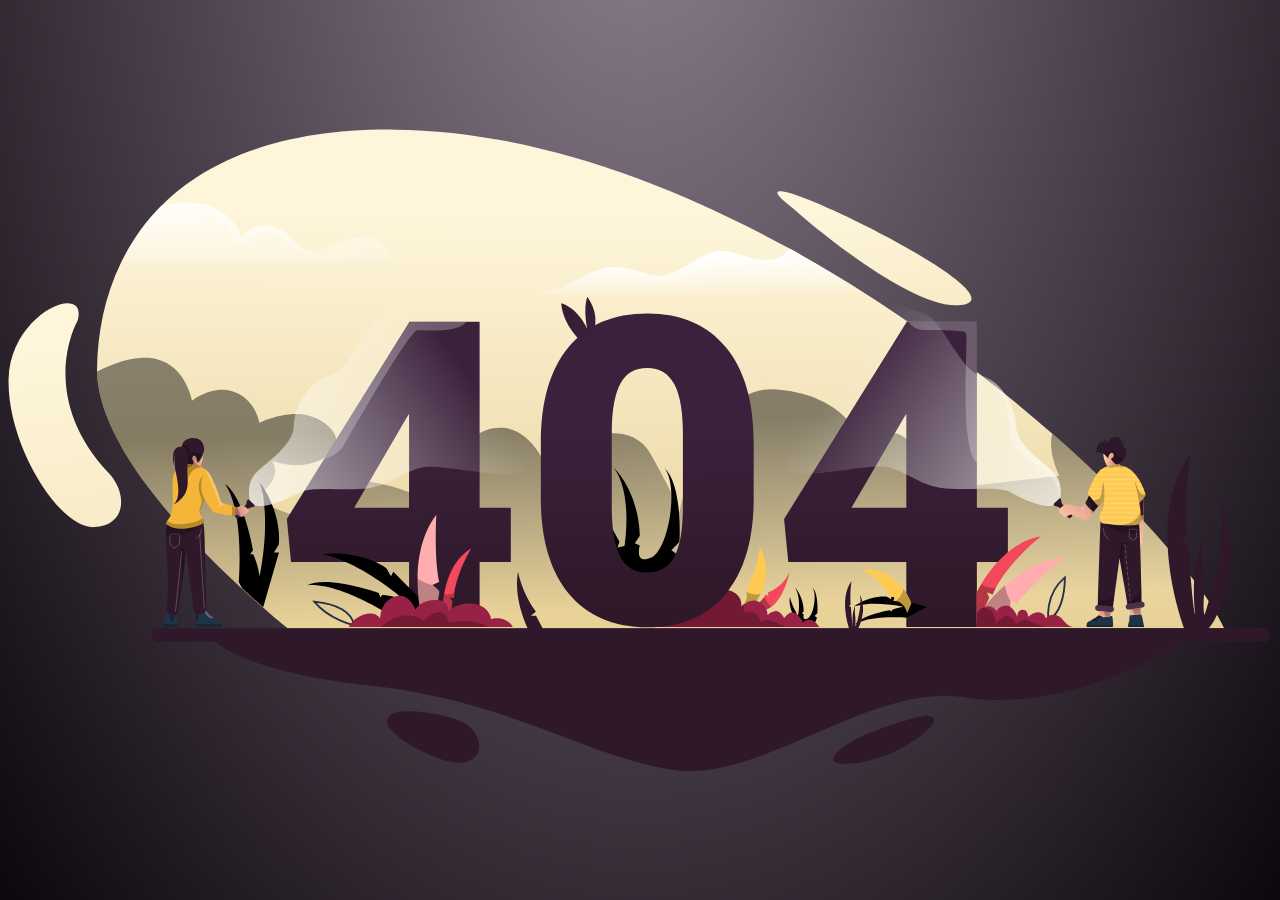
<file: images/index.html>
<html>
<head>
  <meta charset="utf-8">
  <meta http-equiv="X-UA-Compatible" content="IE=edge,chrome=1">
	<title>404 Page no found</title>
	<meta name="viewport" content="width=device-width">
  <!--[if gte IE 9]>
	<style type="text/css">
		.gradient {
		   filter: none;
		}
	</style>
	<![endif]-->
 <style type="text/css">

body
{
  background-color:#141019;
  background: radial-gradient(at 50% -20%, #908392, #0d060e) fixed;
}


#handboy
{
   animation: swing ease-in-out 1.3s infinite alternate;
    transform-origin: 98% 98%;
    transform-box: fill-box;

}


#girllight
{
   animation: swing ease-in-out 1.3s infinite alternate;
    transform-origin: 0% 97%;
    transform-box: fill-box;
}

#hairgirl
{
    animation: swinghair ease-in-out 1.3s infinite alternate;
   transform-origin: 60% 0%;
    transform-box: fill-box;

}

#zero
{
  transform-origin:bottom;
  transform-box:fill-box;

}

/*************swing************/
@keyframes swing {
    0% { transform: rotate(10deg); }
    100% { transform: rotate(-10deg); }
}


/*************swing hair************/
@keyframes swinghair {
    0% { transform: rotate(6deg); }
    100% { transform: rotate(-6deg); }
}
 </style>

</head>
<body>

  <div class="container">
  <div class="row">
    <div class="col-sm-12 col-md-12 mt-5 mb-5">
      <svg width="100%" height="auto" viewBox="0 0 636 324" fill="none" xmlns="http://www.w3.org/2000/svg">
<g id="OBJECTS">
<g id="Group">
<path id="Vector" d="M101.3 255.2C101.3 255.2 111.1 272.6 181.8 280.5C252.5 288.4 288.2 314.9 333.1 322.8C378 330.7 433.6 278.5 481.8 286.5C530 294.4 588.2 264.2 592.8 255.2H101.3Z" fill="#2F1829"/>
<path id="Vector_2" d="M611.9 251.7H601.4L140.8 251.8C140.8 251.8 136.1 248.1 128.9 241.8C125.8 239.1 122.2 235.9 118.3 232.3C116.9 231 115.4 229.6 113.9 228.2C100.2 215.3 83.6 198.2 70.1 180.1C55.9 161 45.1 140.6 44.8 122.6C44.8 122.2 44.8 121.8 44.8 121.4C45 104 48.4 85.1 56.9 67.7C61.9 57.5 68.5 47.8 77.3 39C100.1 16.2 137.1 0.300011 194.5 0.800011C261.4 1.30001 330.8 26.3 393.5 60.8C406.6 68 419.4 75.7 431.9 83.6C441.1 89.5 450.1 95.5 458.8 101.6C483.1 118.6 505.6 136.4 525.5 153.8C570.6 193.1 602.3 230.4 611.9 251.7Z" fill="url(#paint0_linear)"/>
<path id="Vector_3" opacity="0.45" d="M611.9 251.7H601.4L140.8 251.8C140.8 251.8 136.1 248.1 128.9 241.8C125.8 239.1 122.2 235.9 118.3 232.3C116.9 231 115.4 229.6 113.9 228.2C100.2 215.3 83.6 198.2 70.1 180.1C55.9 161 45.1 140.6 44.8 122.6C50.5 119.6 63.9 113.5 75 116.3C89.5 119.9 92.6 137.2 92.6 137.2C92.6 137.2 103 128.8 113.9 132.8C124.8 136.8 126.5 148.4 126.5 148.4C126.5 148.4 139.4 141.8 150.9 144.6C162.5 147.4 171.8 158.6 159.4 165.9C147.1 173.1 133.3 167.5 132.9 167.4C133.1 167.6 137.9 174.2 129.1 182.2C120.1 190.4 154.6 197.5 154.6 197.5C154.6 197.5 155.9 175.1 179 177.6C202.1 180.1 220.8 192.6 220.8 192.6C220.8 192.6 222 158.3 240.5 152C259 145.7 268.5 165.9 268.5 165.9C268.5 165.9 309.5 139.4 323.4 164.1C337.3 188.8 337.9 193.5 337.9 193.5C337.9 193.5 349.8 128.5 387 131.5C424.2 134.5 431.1 160.3 430.5 162.9C429.9 165.5 441.2 146.2 452.4 156.7C463.6 167.2 470.1 181.8 470.1 181.8L529 174.9C529 174.9 523 163.3 525.4 153.8C570.6 193.1 602.3 230.4 611.9 251.7Z" fill="url(#paint1_linear)"/>
<path id="Vector_4" d="M431.9 83.6H257.8C279.6 83.6 283.9 75.7 296.8 71.4C297.4 71.2 298 71 298.6 70.9C310.7 67.8 320.6 74.7 328.3 74.4C336.4 74.1 345.3 65.5 354.6 62.5C357.7 61.5 361 61.8 364.3 62.6C370.8 64.1 377.6 67.4 384.5 66.1C390.5 65 391 62.5 393.4 60.8C406.6 68 419.5 75.6 431.9 83.6Z" fill="url(#paint2_linear)"/>
<path id="Vector_5" d="M206.5 67.7H56.9C61.8 57.7 68.3 48.1 76.9 39.4C77 39.3 77.2 39.1 77.3 39C80.8 38.3 84.6 37.8 88.7 37.6C112.4 36.6 117.4 54.5 117.4 54.5C117.4 54.5 123.6 46.2 134.8 50.2C146 54.2 142.1 59.1 151 61.8C152.2 62.1 153.4 62.2 154.7 62.1C163.2 61.4 173.9 52.1 183.4 55.5C194.4 59.4 187.3 67.7 206.5 67.7Z" fill="url(#paint3_linear)"/>
<path id="Vector_6" d="M631.8 258.5H75.5C73.6 258.5 72.1 257 72.1 255.1C72.1 253.2 73.6 251.7 75.5 251.7H631.8C633.7 251.7 635.2 253.2 635.2 255.1C635.2 257 633.7 258.5 631.8 258.5Z" fill="#2F1829"/>
<path id="Vector_7" opacity="0.25" d="M364.4 62.5C354.5 65 343.3 75.8 336 77.4C326.9 79.4 316.3 74.8 306 72.2C302.9 71.4 300.5 71 298.6 70.8C310.7 67.7 320.6 74.6 328.3 74.3C336.4 74 345.3 65.4 354.6 62.4C357.8 61.4 361 61.7 364.4 62.5Z" fill="white"/>
<path id="Vector_8" opacity="0.25" d="M154.7 62.1C145.8 66.8 141.6 56.2 133.9 52.7C125 48.7 118.7 61.2 116.1 59C113.5 56.9 112.3 47.6 102.2 42.8C96.5 40.1 85.4 39.5 77 39.5C77.1 39.4 77.3 39.2 77.4 39.1C80.9 38.4 84.7 37.9 88.8 37.7C112.5 36.7 117.5 54.6 117.5 54.6C117.5 54.6 123.7 46.3 134.9 50.3C146.1 54.3 142.2 59.2 151.1 61.9C152.2 62.1 153.5 62.2 154.7 62.1Z" fill="white"/>
<path id="Vector_9" d="M394.9 40.3C394.9 40.3 457.4 96.1 482.1 88.5C507 80.9 351.2 7.20001 394.9 40.3Z" fill="url(#paint4_linear)"/>
<path id="Vector_10" d="M35 97C35 97 13.7 134.4 50.9 173.8C59.5 182.9 60.5 199.9 43.3 200.8C26.1 201.7 -0.599994 159.8 0.300006 126.1C1.30001 92.4 40.8 77.1 35 97Z" fill="url(#paint5_linear)"/>
<path id="Vector_11" d="M461 295.7C461 295.7 425 303.6 415.8 315.9C411.3 321.9 429.2 321 444.5 314.4C460.5 307.5 473.6 294.9 461 295.7Z" fill="#2F1829"/>
<path id="Vector_12" d="M200.2 293.4C200.2 293.4 214.2 293.1 226.5 297.9C238.8 302.7 241.5 317.4 229.2 319.2C217 321 189.1 304.7 190.7 298.1C191.9 293.1 200.2 293.4 200.2 293.4Z" fill="#2F1829"/>
</g>
<path id="Vector_13" d="M136.3 213.7L128.4 241.1C125.3 238.4 121.7 235.2 117.8 231.6L116.1 228.4C116.1 228.4 119.1 193.2 109.2 179.1C118.7 185.7 123.3 212.4 123.3 212.4L121.8 214.4H123.3C123.3 214.4 125.7 218.9 126.6 225.5C132.7 193.9 126.8 178.6 126.6 178.1C126.8 178.4 131.6 184.2 134.4 193.8C137.3 203.6 136.2 209.7 136.2 209.7L133.8 213.6H136.3V213.7Z" fill="black"/>
<g id="Group_2">
<g id="Group_3">
<path id="Vector_14" d="M376.1 240.6C376.1 240.6 378.7 238.3 380.6 235.8C380.9 235.4 381.3 234.9 381.5 234.5L382.7 235.9L382.3 233.7C382.3 233.7 390.4 230.9 393.3 223.1C391.5 231.6 388.1 238 384.1 240.9C382.3 242.2 380.5 242.8 378.6 242.7C372.3 242.5 376.1 240.6 376.1 240.6Z" fill="#F3475C"/>
<g id="Group_4" opacity="0.25">
<path id="Vector_15" opacity="0.25" d="M393.3 223.1C392.6 225.3 391.8 227.5 390.8 229.6C389.8 231.7 388.7 233.7 387.4 235.6C386.1 237.5 384.5 239.3 382.6 240.6C380.7 242 378.3 242.7 376 242.6C375.9 242.6 375.8 242.5 375.8 242.4C375.8 242.3 375.9 242.2 376 242.2C378.3 242.4 380.5 241.7 382.4 240.4C384.3 239.1 385.9 237.4 387.2 235.5C388.6 233.6 389.7 231.6 390.7 229.5C391.7 227.5 392.5 225.3 393.3 223.1Z" fill="white"/>
</g>
<path id="Vector_16" opacity="0.25" d="M376.1 240.6C376.1 240.6 378.7 238.3 380.6 235.8C381.4 238.2 383.1 240 384.1 240.9C382.3 242.2 380.5 242.8 378.6 242.7C372.3 242.5 376.1 240.6 376.1 240.6Z" fill="black"/>
</g>
<path id="Vector_17" d="M313.5 225.2C313.5 225.2 294.9 207.7 297.9 184.4C299.8 195.2 307.7 208.1 307.7 208.1L306.7 211L310.2 210.3C310.2 210.3 314.6 183.7 304.7 170.8C318.1 184.6 317.9 205.1 317.9 205.1L315.4 208.9L317.9 210C317.9 210 315 220 323.7 216.1C332.4 212.3 337.9 179.2 330 170.8C339.4 178.9 337.9 206.8 337.9 207.7C337.9 208.6 333.8 212.4 333.8 212.4L336.9 214.7C336.9 214.7 335 233.6 313.5 225.2Z" fill="black"/>
<path id="Vector_18" d="M398.8 250C398.8 250 392.3 243.9 393.4 235.8C394.1 239.6 396.8 244 396.8 244L396.5 245L397.7 244.8C397.7 244.8 399.2 235.5 395.8 231.1C400.4 235.9 400.4 243 400.4 243L399.5 244.3L400.4 244.7C400.4 244.7 399.4 248.2 402.4 246.8C405.4 245.5 407.3 234 404.6 231.1C407.9 233.9 407.3 243.6 407.3 243.9C407.3 244.2 405.9 245.5 405.9 245.5L407 246.3C406.9 246.4 406.3 253 398.8 250Z" fill="black"/>
<g id="Group_5">
<path id="Vector_19" d="M374 241.1L368.7 241.5C372.5 238.1 371.9 234.8 371.4 233.3C371.2 232.8 371 232.4 371 232.4L373.5 232L372.1 230.1C372.1 230.1 376.6 224.9 378.3 211.1C383.6 220.4 381.5 228.8 378.7 234.3C376.6 238.6 374 241.1 374 241.1Z" fill="#FFCA51"/>
<g id="Group_6" opacity="0.25">
<path id="Vector_20" opacity="0.25" d="M378.3 211.1C378.9 213.7 379.2 216.3 379.3 218.9C379.4 221.5 379.4 224.2 379 226.8C378.6 229.4 378 232 377 234.4C376 236.8 374.5 239.1 372.7 241.1C372.6 241.2 372.5 241.2 372.4 241.1C372.3 241 372.3 240.9 372.4 240.8C374.2 238.9 375.6 236.7 376.7 234.3C377.7 231.9 378.4 229.3 378.8 226.8C379.2 224.2 379.3 221.6 379.2 219C379.1 216.3 378.9 213.7 378.3 211.1Z" fill="white"/>
</g>
<path id="Vector_21" opacity="0.25" d="M374 241.1L368.7 241.5C372.5 238.1 371.9 234.8 371.4 233.3C374.2 235 377 234.8 378.7 234.3C376.6 238.6 374 241.1 374 241.1Z" fill="black"/>
</g>
<path id="Vector_22" d="M408.3 251.1H323L336.7 240C336.7 240 354.9 230.6 362.5 232.6C370.1 234.5 368.9 240.9 368.9 240.9C368.9 240.9 369.4 240.4 370.1 239.8C371.8 238.5 375 236.7 378.2 238.6C382.8 241.4 382.1 245 382.1 245.2C382.2 245.1 385 242.4 387.3 243.2C389.6 244.1 390.5 246.6 390.5 246.6C390.5 246.6 393.5 242.5 396 244C398.5 245.5 400 248.6 400 248.6C400 248.6 404 244.6 408.3 251.1Z" fill="#982245"/>
<path id="Vector_23" opacity="0.25" d="M391.9 251.1H323.1L336.8 240C336.8 240 355 230.6 362.6 232.6C370.2 234.5 369 240.9 369 240.9C369 240.9 369.5 240.4 370.2 239.8C370.4 241.2 370.4 242.6 370.2 244C370.2 244 374.1 242.5 376.6 244.6C379.1 246.7 378.4 248.6 378.4 248.6C378.4 248.6 381.8 246.6 385.7 248.6C386.8 249.3 389.3 250.2 391.9 251.1Z" fill="black"/>
</g>
<g id="Group_7">
<path id="Vector_24" d="M237.3 191.1V97.5H201.8V97.8L159 166.6L140.3 196.7L142.4 218.4H201.8V251H237.3V218.4H253V191H237.3V191.1ZM201.8 191.1H174.2L199.6 147.4L201.8 143.8V191.1Z" fill="url(#paint6_linear)"/>

<path id="Vector_26" d="M487.5 191.1V97.5H452V97.8L390.5 196.7L392.6 218.4H452V251H487.5V218.4H503.1V191H487.5V191.1ZM452 191.1H424.4L449.8 147.4L452 143.8V191.1V191.1Z" fill="url(#paint8_linear)"/>
<path id="Vector_27" opacity="0.25" d="M230.7 97.5C225.9 103.6 209.6 101.4 206 101.8C201.8 102.2 172.9 153.1 169 159.6C166.4 163.8 161.9 165.8 159.1 166.7L201.9 97.9V97.6H230.7V97.5Z" fill="white"/>
<path id="Vector_28" opacity="0.25" d="M487.5 97.5V168.3C478.4 160.7 483.4 104.9 482 103.1C480.5 101.1 461.5 102.4 458 101.3C455.7 100.6 453.8 98.6 452.8 97.4H487.5V97.5Z" fill="white"/>
<path id="Vector_29" opacity="0.25" d="M329.1 232.4C300.5 233.7 303.8 192.4 303.8 192.4C304 202.9 305.4 210.6 308.1 215.6C311 220.9 315.6 223.6 321.8 223.6C327.8 223.6 332.3 221 335.2 215.8C338.1 210.6 339.6 202.5 339.6 191.5V153.5C339.6 142.5 338.2 134.2 335.3 128.8C332.4 123.3 327.8 120.6 321.6 120.6C321.6 120.6 339.3 118.4 346.6 144.7C353.8 171 357.8 231.1 329.1 232.4Z" fill="black"/>

</g>
  <g id="zero">
    <path id="Vector_25" d="M361.2 110.3C351.9 99 338.7 93.3 321.6 93.3C304.6 93.3 291.4 98.9 282.1 110.2C272.8 121.5 268.1 137.4 268.1 158.2V186.3C268.1 206.9 272.8 222.9 282.1 234.2C291.5 245.5 304.7 251.2 321.8 251.2C338.7 251.2 351.9 245.6 361.2 234.3C370.5 223 375.2 207.1 375.2 186.3V158.3C375.2 137.6 370.5 121.6 361.2 110.3ZM303.8 151.3C304 141 305.5 133.4 308.3 128.3C311.1 123.2 315.5 120.7 321.6 120.7C327.9 120.7 332.4 123.4 335.3 128.9C338.2 134.4 339.6 142.6 339.6 153.6V191.6C339.5 202.6 338.1 210.7 335.2 215.9C332.3 221.1 327.8 223.7 321.8 223.7C315.5 223.7 311 221 308.1 215.7C305.4 210.7 303.9 202.9 303.8 192.5C303.8 191.9 303.8 191.2 303.8 190.6V151.3V151.3Z" fill="url(#paint7_linear)"/>
    <path id="Vector_30" d="M291.5 110.1C291.5 110.1 279.6 101.5 278.3 88.1C286.9 90.5 291.5 101 291.5 101C291.5 101 289.3 91.4 291.5 84.9C297.8 94.1 296.1 101.6 291.5 110.1Z" fill="url(#paint9_linear)"/>
  </g>
<g id="Group_8">
<g id="Group_9">
<path id="Vector_31" d="M569.9 241.4V244.7C569.3 244.6 567.9 244.7 566.7 244.9C565.9 245 565.2 245 564.8 245.1L564.5 242.3L565.8 242.1L569.9 241.4Z" fill="url(#paint10_linear)"/>
<g id="handboy">
<path id="Vector_32" d="M529.1 188C529.1 188 529.2 188.3 528.8 188.7C528.5 189 528 189.3 527.1 189.7C521.7 191.8 510.6 186.7 504.5 183.3C498.5 179.9 481.3 182.7 469.7 181.1C458.1 179.5 453.2 173.3 442.8 170.7C432.4 168.1 393.6 179.3 391.4 170.6C389.2 161.9 432.8 77.2 436.6 83.1C440.3 89 453.2 89.4 462.3 94.1C471.4 98.8 479.1 122.1 489.2 124.4C490.6 124.7 491.9 125.2 493.2 125.9C501.2 130.2 507 140.9 507.2 149.7C507.4 159.9 521.4 168.1 526.5 173.6C531.5 179.2 529.1 188 529.1 188Z" fill="url(#paint11_linear)"/>
<path id="Vector_33" opacity="0.25" d="M529.1 188C529.1 188 529.2 188.3 528.8 188.7C530.6 177.5 520.3 172.2 510.8 164.4C501.1 156.3 505.2 150.2 503.2 141.9C502 137 497 130.5 493.2 126C501.2 130.3 507 141 507.2 149.8C507.4 160 521.4 168.2 526.5 173.7C531.5 179.2 529.1 188 529.1 188Z" fill="white"/>
<path id="Vector_34" d="M528.9 186.5L526.3 188.9C525.9 189.2 526.1 189.8 526.5 190L528.7 190.7L533.7 196.2C533.9 196.4 534.3 196.5 534.5 196.2L535.3 195.4C535.5 195.2 535.6 194.8 535.3 194.6L530.3 189.1L529.8 186.9C529.8 186.3 529.2 186.1 528.9 186.5Z" fill="#2F1829"/>
<path id="Vector_35" d="M548.7 190C548 190.9 547.2 192 546.3 193.1C546 193.5 545.6 193.9 545.3 194.3C543.9 196 542.7 197.4 542.3 197.5C541.3 197.7 535.7 194.5 534.9 194.5C534.1 194.5 532.2 195.9 531.7 195.7C531.2 195.6 528.5 193.1 528.6 192.4C528.7 191.8 531.1 189.6 532.3 189.3C532.6 189.2 533.4 189.3 534.3 189.5H534.4C536.7 190 540.1 191.1 540.6 190.8C540.9 190.7 541.4 189.8 542 188.7C542.2 188.3 542.4 187.9 542.6 187.5C542.9 187 543.1 186.5 543.4 186C543.6 185.5 543.8 185.1 544 184.8C544.5 185.6 545.3 186.6 546.2 187.5C547.2 188.8 548.2 189.8 548.7 190Z" fill="url(#paint12_linear)"/>
</g>
<path id="Vector_36" d="M571.4 196.6C571.4 198.4 571.4 200.2 571.3 201.6C570.9 207.3 570.4 211.9 568.5 212C566.6 212.1 566.2 196.7 566.3 195.8C566.3 195.6 566.3 195.2 566.4 194.7C566.5 193 566.5 190 566.5 188.7C566.5 188.4 566.5 188.2 566.5 188.1L566.9 187.9L571.1 185.2C571.1 185.2 571.3 188.8 571.5 193C571.5 193.6 571.5 194.1 571.5 194.7C571.4 195.3 571.4 195.9 571.4 196.6Z" fill="url(#paint13_linear)"/>
<path id="Vector_37" opacity="0.25" d="M571.4 196.6C570.4 197.4 568.8 198.5 567.2 198.6C564.6 198.7 568.4 193.2 569.3 193.1C569.6 193.1 570.4 193 571.3 193C571.3 193.6 571.3 194.1 571.3 194.7C571.4 195.3 571.4 195.9 571.4 196.6Z" fill="black"/>
<path id="Vector_38" d="M571.4 194.7C570.3 195.1 568.9 195.3 567 194.9C566.7 194.8 566.5 194.8 566.3 194.6C564.7 193.7 565.3 191 566.4 188.6C566.5 188.3 566.7 188 566.8 187.8L571 185.1C571 185.1 571.3 189.8 571.4 194.7Z" fill="#2F1829"/>
<path id="Vector_39" d="M562.5 164.2C562.4 164.8 562.2 165.5 561.7 166.2C561.2 167.1 560.4 168 559.7 168.6C559.1 169 558.6 169.3 558.2 169.3C556.9 169.1 555.2 166.9 555.1 166.5C555.1 166.1 556.5 165.9 556.4 164.7C556.2 163.5 555.4 163.3 554.9 163.5C554.3 163.7 553.6 165 553.6 166.2C553.2 166.1 552.5 164.7 551.1 163.8C550.7 163.6 550.3 163.4 549.8 163.3C549.2 163.2 548.5 163.2 547.7 163.5C547.3 159.1 550 157.2 552 158C552 158 551.3 156.5 550.2 156.2C552.7 156.6 553.3 158.7 553.3 158.7C553.3 158.7 554 155.8 557.1 155.4C560.2 155 560.8 159.1 560.8 159.1C560.8 159.1 561.5 157.1 561.2 155.9C561.8 157.5 561.1 160.2 561.1 160.2C561.1 160.2 562.6 160.6 563 162.6C561.7 161.6 561.7 161.7 561.7 161.7C561.7 161.7 562.6 162.3 562.5 164.2Z" fill="#2F172B"/>
<path id="Vector_40" d="M559.7 168.5C559.5 169.2 559.2 169.8 559.1 170.1C558.8 170.7 555.6 173.4 553.3 170.3C551.4 167.7 551.1 164.7 551.1 163.8C552.5 164.6 553.2 166.1 553.6 166.2C553.6 165 554.3 163.8 554.9 163.5C555.5 163.3 556.2 163.5 556.4 164.7C556.6 165.9 555.1 166.1 555.1 166.5C555.1 166.9 556.8 169.1 558.2 169.3C558.6 169.2 559.1 169 559.7 168.5Z" fill="url(#paint14_linear)"/>
<path id="Vector_41" d="M561.3 155.6C561.2 155.4 561.2 155.3 561.1 155.2C561.2 155.3 561.2 155.5 561.3 155.6Z" fill="#2F172B"/>
<path id="Vector_42" d="M572.4 184.6C572.1 185.2 571.7 185.7 571.4 186.2C571.3 186.3 571.2 186.5 571.1 186.6C570.1 187.8 569.2 188.5 569.2 188.5C569.2 188.5 569.2 188.5 569.2 188.6C569.2 188.7 569.2 188.8 569.3 189C569.4 189.4 569.5 190.1 569.6 191C569.6 191.1 569.6 191.3 569.7 191.4C569.8 191.8 569.8 192.2 569.8 192.6C569.8 192.8 569.9 193.1 569.9 193.3C569.9 193.4 569.9 193.6 569.9 193.7C570 194.4 570 195 570 195.7C570 195.8 570 196 570 196.1C570 196.9 569.9 197.6 569.8 198.1C569.8 198.3 569.7 198.4 569.7 198.5C569.6 198.7 569.6 198.8 569.5 198.9C569.4 199 569.2 199.1 569 199.2C567.5 199.9 563.7 199.9 559.8 199.7C556.5 199.5 553.2 199.2 551.5 198.9C551 198.8 550.6 198.7 550.3 198.5C550.1 198.4 549.9 198.2 549.8 198.1C549.7 198 549.6 197.9 549.6 197.8C549.3 197.3 549.2 196.8 549.2 196.1C549.2 196 549.2 195.8 549.2 195.7C549.3 195.1 549.4 194.5 549.5 193.8V193.7C549.5 193.6 549.6 193.4 549.6 193.3C549.8 192.6 550 192 550.1 191.3C550.1 191.2 550.1 191.1 550.2 191V190.9C550.4 190.1 550.5 189.4 550.5 188.9C550.5 188.7 550.5 188.6 550.6 188.5C550.7 187.2 550.6 186.8 550.6 186.8C550.6 186.8 550.3 187.6 549.8 188.5C549.7 188.6 549.6 188.8 549.6 188.9C549.3 189.4 548.9 189.9 548.7 189.9C548.7 189.9 548.6 189.9 548.5 189.9C548.2 189.8 547.8 189.4 547.3 188.9C547.2 188.8 547 188.6 546.9 188.5C546.6 188.2 546.3 187.9 546 187.5C545.7 187.2 545.4 186.8 545.1 186.5C545 186.4 544.9 186.2 544.8 186.1C544.4 185.6 544.1 185.2 543.8 184.8C543.6 184.5 543.5 184.3 543.4 184.1C543.3 184 543.3 183.9 543.3 183.8V183.7C543.4 183.4 543.6 182.6 543.9 181.7C544 181.6 544 181.4 544.1 181.3C544.3 180.7 544.6 180 545 179.3C545.1 179.2 545.1 179 545.2 178.9C545.5 178.3 545.9 177.6 546.2 176.9C546.3 176.8 546.4 176.6 546.4 176.5C546.8 175.8 547.2 175.1 547.6 174.5C547.7 174.4 547.8 174.2 547.9 174.1C548.5 173.3 549 172.6 549.6 172.1C549.8 171.9 549.9 171.8 550.1 171.7C550.2 171.6 550.3 171.6 550.4 171.5C551.2 171 552 170.6 552.8 170.3C555.5 169.3 557.8 169.4 557.8 169.4C559.1 169.4 560.4 169.7 561.7 170.2C562.6 170.6 563.5 171.1 564.4 171.7C564.6 171.8 564.8 172 565 172.1C565.7 172.7 566.4 173.3 567 174.1C567.1 174.2 567.2 174.4 567.4 174.5C567.9 175.1 568.4 175.8 568.8 176.5C568.9 176.6 569 176.8 569.1 176.9C569.5 177.5 569.8 178.2 570.2 178.9C570.3 179 570.3 179.2 570.4 179.3C570.7 179.9 571 180.6 571.3 181.3C571.4 181.4 571.4 181.6 571.5 181.7C571.7 182.3 572 183 572.2 183.7C572.2 183.8 572.3 184 572.3 184.1C572.4 184.3 572.4 184.5 572.4 184.6Z" fill="#FFCA51"/>
<g id="Group_10">
<path id="Vector_43" opacity="0.25" d="M565.2 172.2H549.9C550.1 172 550.2 171.9 550.4 171.8H564.6C564.8 171.9 565 172 565.2 172.2Z" fill="white"/>
<path id="Vector_44" opacity="0.25" d="M567.6 174.6H548C548.1 174.5 548.2 174.3 548.3 174.2H567.3C567.3 174.3 567.4 174.4 567.6 174.6Z" fill="white"/>
<path id="Vector_45" opacity="0.25" d="M569.2 177H546.4C546.5 176.9 546.6 176.7 546.6 176.6H569C569.1 176.7 569.1 176.8 569.2 177Z" fill="white"/>
<path id="Vector_46" opacity="0.25" d="M570.5 179.4H545.2C545.3 179.3 545.3 179.1 545.4 179H570.3C570.4 179.1 570.4 179.2 570.5 179.4Z" fill="white"/>
<path id="Vector_47" opacity="0.25" d="M571.5 181.8H544.2C544.3 181.7 544.3 181.5 544.4 181.4H571.4C571.4 181.5 571.5 181.7 571.5 181.8Z" fill="white"/>
<path id="Vector_48" opacity="0.25" d="M572.3 184.2H543.6C543.5 184.1 543.5 184 543.5 183.9V183.8H572.2C572.2 183.9 572.3 184 572.3 184.2Z" fill="white"/>
<path id="Vector_49" opacity="0.25" d="M571.4 186.2C571.3 186.3 571.2 186.5 571.1 186.6H545.4C545.3 186.5 545.2 186.3 545.1 186.2H571.4Z" fill="white"/>
<path id="Vector_50" opacity="0.25" d="M547.1 188.6H550C549.9 188.7 549.8 188.9 549.8 189H547.5C547.4 188.9 547.3 188.7 547.1 188.6Z" fill="white"/>
<path id="Vector_51" opacity="0.25" d="M569.3 189H550.7C550.7 188.8 550.7 188.7 550.8 188.6H569.3C569.3 188.7 569.3 188.8 569.3 189Z" fill="white"/>
<path id="Vector_52" opacity="0.25" d="M569.7 191.4H550.3C550.3 191.3 550.3 191.2 550.4 191.1V191H569.7C569.7 191.1 569.7 191.3 569.7 191.4Z" fill="white"/>
<path id="Vector_53" opacity="0.25" d="M570 193.8H549.7C549.7 193.7 549.8 193.5 549.8 193.4H570C569.9 193.6 570 193.7 570 193.8Z" fill="white"/>
<path id="Vector_54" opacity="0.25" d="M570.1 195.8C570.1 195.9 570.1 196.1 570.1 196.2H549.3C549.3 196.1 549.3 195.9 549.3 195.8H570.1Z" fill="white"/>
<path id="Vector_55" opacity="0.25" d="M569.9 198.2C569.9 198.4 569.8 198.5 569.8 198.6H550.5C550.3 198.5 550.1 198.3 550 198.2H569.9Z" fill="white"/>
</g>
<path id="Vector_56" d="M570.3 238.7C569.4 239.3 563.3 239.9 563.3 239.9L563.1 238.8L562 232.1L559.3 216.4L556.6 236.1L555.8 241.9C555.8 241.9 548.3 242.3 548.3 240.5C548.3 240.3 548.3 239.5 548.4 238.2C548.6 230.2 549.5 203.9 549.7 198C550 198.6 550.7 199 551.7 199.1C551.8 199.1 551.9 199.1 552 199.1C555.8 199.7 566.5 200.6 569.1 199.4C569.2 200.4 569.3 201.9 569.4 203.8C569.8 211.4 570.1 225.2 570.3 232.9C570.3 236.4 570.3 238.7 570.3 238.7Z" fill="#2F1829"/>
<path id="Vector_57" opacity="0.25" d="M562 232.1L559.3 216.4C559.3 216.4 560 210.1 560.3 209.3C560.6 208.6 562.5 209.1 563.3 208.6C563.7 209.6 561 211 560.8 214.3C560.7 216.6 561.5 226.7 562 232.1Z" fill="black"/>
<path id="Vector_58" opacity="0.25" d="M551.1 201.4C551.1 201.4 550.9 205 553.8 206.7" stroke="white" stroke-width="0.4635" stroke-miterlimit="10" stroke-linecap="round" stroke-linejoin="round"/>
<g id="Group_11" opacity="0.25">
<g id="Group_12" opacity="0.25">
<path id="Vector_59" opacity="0.25" d="M551.8 206.2L551.7 206.9" stroke="white" stroke-width="0.4635" stroke-linecap="round" stroke-linejoin="round"/>
<path id="Vector_60" opacity="0.25" d="M551.7 208.2L550.3 238" stroke="white" stroke-width="0.4635" stroke-linecap="round" stroke-linejoin="round" stroke-dasharray="1.39 1.39"/>
<path id="Vector_61" opacity="0.25" d="M550.2 238.7V239.4" stroke="white" stroke-width="0.4635" stroke-linecap="round" stroke-linejoin="round"/>
</g>
</g>
<path id="Vector_62" opacity="0.25" d="M562 209.6L564.7 237.9" stroke="white" stroke-width="0.4635" stroke-miterlimit="10" stroke-linecap="round" stroke-linejoin="round" stroke-dasharray="1.39 1.39"/>
<path id="Vector_63" opacity="0.25" d="M564.3 201.9C564.3 201.9 564 205.4 564.3 206C564.6 206.7 565.9 207.2 566.2 207.4C566.5 207.5 567.7 206.4 567.8 205.7C567.9 205 567.9 202 567.9 202C567.9 202 565.7 201.6 564.3 201.9Z" stroke="white" stroke-width="0.4635" stroke-miterlimit="10" stroke-linecap="round" stroke-linejoin="round"/>
<path id="Vector_64" opacity="0.25" d="M570.3 238.7C569.4 239.3 563.3 239.9 563.3 239.9L563.1 238.8C564.9 237.8 568.4 235.6 570.2 232.9C570.3 236.4 570.3 238.7 570.3 238.7Z" fill="black"/>
<path id="Vector_65" d="M570.7 241.3L569.9 241.4L564.5 242.2L564.1 242.3C563.3 242.4 562.6 241.9 562.4 241.1V241C562.3 240.2 562.8 239.5 563.6 239.3L570.2 238.3C571 238.2 571.7 238.7 571.9 239.5V239.6C572 240.4 571.5 241.2 570.7 241.3Z" fill="#4C3146"/>
<path id="Vector_66" opacity="0.25" d="M556.7 236L555.9 241.8C555.9 241.8 548.4 242.2 548.4 240.4C548.4 240.2 548.4 239.4 548.5 238.1C550.2 238 554.3 237.5 556.7 236Z" fill="black"/>
<path id="Vector_67" d="M556.5 242.2V242.3C556.4 243.1 555.7 243.7 554.9 243.6L549.2 243.1L548.3 243C547.5 242.9 546.9 242.2 547 241.4V241.3C547.1 240.5 547.8 239.9 548.6 240L555.2 240.6C556 240.7 556.6 241.4 556.5 242.2Z" fill="#4C3146"/>
<path id="Vector_68" opacity="0.25" d="M569.4 203.8C560.2 205 554 200.8 551.9 199.1C555.7 199.7 566.4 200.6 569 199.4C569.2 200.4 569.3 201.9 569.4 203.8Z" fill="black"/>
<path id="Vector_69" opacity="0.25" d="M550.4 191.1C551.1 187.8 550.8 186.9 550.8 186.9C550.8 186.9 549.6 189.9 548.9 190C548.6 190 547.4 188.9 546.2 187.6C547.2 187.3 548.7 186.8 549.5 185.9C550.7 184.5 550.6 178.5 551.1 178.5C551.6 178.5 552.7 189.6 549.6 193.9C549.9 193 550.2 192 550.4 191.1Z" fill="black"/>
<path id="Vector_70" opacity="0.25" d="M572.4 184.6C571 187.2 569.2 188.5 569.2 188.5C569.2 188.5 567.6 179.9 567.1 179.1C566.7 178.4 567.3 177.8 568.2 180.7C568.9 183 570.7 184.7 572.3 184.3C572.4 184.3 572.4 184.4 572.4 184.6Z" fill="black"/>
<path id="Vector_71" opacity="0.25" d="M569.5 199.1C569.4 199.2 569.2 199.3 569 199.4C567.5 200.1 563.7 200.1 559.8 199.9C562.4 199.6 568.7 198.2 569.8 192.7C570.1 195.2 570.3 198.2 569.5 199.1Z" fill="black"/>
<path id="Vector_72" opacity="0.25" d="M562 170.2C561.7 170.6 561.1 170.8 560.1 170.6C558.2 170.2 555.7 171 554.5 170.8C553.8 170.7 553.4 170.5 553.1 170.3C555.8 169.3 558.1 169.4 558.1 169.4C559.4 169.4 560.7 169.7 562 170.2Z" fill="black"/>
<path id="Vector_73" d="M548.7 190C548 190.9 547.2 192 546.3 193.1C544.4 192 542.9 190 542 188.8C542.8 187.4 543.6 185.7 544 184.9C544.5 185.7 545.3 186.7 546.2 187.6C547.2 188.8 548.2 189.8 548.7 190Z" fill="#2F1829"/>
<path id="Vector_74" opacity="0.25" d="M548.7 190C548 190.9 547.2 192 546.3 193.1C546 193.5 545.6 193.9 545.3 194.3C545.4 190.8 544.2 187.7 543.5 186.1C543.7 185.6 543.9 185.2 544.1 184.9C544.6 185.7 545.4 186.7 546.3 187.6C547.2 188.8 548.2 189.8 548.7 190Z" fill="black"/>
<path id="Vector_75" opacity="0.25" d="M542.7 187.6C542.7 188.6 541.7 190.1 541.5 190.5C541.2 191 541.4 193.3 541.1 193C540.8 192.7 540.7 191.6 540.3 191.2C539.9 190.9 535.3 189.7 534.5 189.5C536.8 190 540.2 191.1 540.7 190.8C541 190.7 541.5 189.8 542.1 188.7C542.3 188.5 542.5 188.1 542.7 187.6Z" fill="white"/>
<path id="Vector_76" opacity="0.25" d="M561.7 166.2C561.2 167.1 560.4 168 559.7 168.6C559.1 169 558.6 169.3 558.2 169.3C556.9 169.1 555.2 166.9 555.1 166.5C555.1 166.1 556.5 165.9 556.4 164.7C556.2 163.5 555.4 163.3 554.9 163.5C554.3 163.7 553.6 165 553.6 166.2C553.2 166.1 552.5 164.7 551.1 163.8C550.7 163.6 550.3 163.4 549.8 163.3C550.5 163.2 551.4 163.2 551.9 163.4C553.1 163.9 553.2 164.4 553.2 164.4C553.2 164.4 553.4 162.6 555.4 162.2C557.1 161.9 558.4 166.5 561.7 166.2Z" fill="black"/>
<path id="Vector_77" d="M555.9 251.1H542.8C542.8 251.1 542.7 250.7 542.7 250.2C542.7 249.5 542.9 248.6 544 248.2C544.4 248 544.8 247.9 545.2 247.7C546.8 246.9 548.6 245.9 548.9 245.3C548.9 245.3 549 245.3 549.2 245.4C549.5 245.5 550.1 245.8 550.8 246C551.1 246.1 551.4 246.1 551.7 246.1C552.4 246.1 553.9 245.7 554.8 245.6C555.2 245.5 555.5 245.5 555.6 245.7C555.8 246 556 248.7 556.1 250.2C555.8 250.7 555.9 251.1 555.9 251.1Z" fill="#1F3247"/>
<path id="Vector_78" d="M554.9 243.6C554.8 244.2 554.7 244.9 554.5 245.5C553.8 245.6 552.9 245.8 552.2 245.9C551.9 245.9 551.7 246 551.5 246C550.7 246 549.6 245.5 549.1 245.3C549.1 244.6 549.2 243.7 549.2 243L551.5 243.2L554.9 243.6Z" fill="url(#paint15_linear)"/>
<path id="Vector_79" d="M571.6 251.1H563.7C563.7 251.1 563.6 250.7 563.6 250.2C563.6 249.8 563.7 249.4 563.9 248.9C564.5 247.6 564.2 245.6 564.4 245.2C564.4 245.2 564.5 245.2 564.8 245.2C565.9 245.1 569 244.8 569.9 244.8C570 244.8 570 244.8 570.1 244.8C570.6 245 571.2 248.4 571.5 250.2C571.6 250.6 571.6 250.9 571.6 251.1Z" fill="#1F3247"/>
<path id="Vector_80" opacity="0.25" d="M555.8 250.1C555.8 250.7 555.9 251 555.9 251H542.8C542.8 251 542.7 250.6 542.7 250.1H555.8Z" fill="black"/>
<path id="Vector_81" opacity="0.25" d="M571.6 251.1H563.7C563.7 251.1 563.6 250.7 563.6 250.2H571.5C571.6 250.6 571.6 250.9 571.6 251.1Z" fill="black"/>
<path id="Vector_82" d="M550.6 245.9C549.4 246.7 547.1 248.1 546.3 248.1C545.7 248.1 545.3 247.8 545 247.6C546.6 246.8 548.4 245.8 548.7 245.2C548.7 245.2 548.8 245.2 549 245.3C549.4 245.5 550 245.7 550.6 245.9Z" fill="#122230"/>
<path id="Vector_83" opacity="0.25" d="M554.9 243.6C554.8 244.2 554.7 244.9 554.5 245.5C553.8 245.6 552.9 245.8 552.2 245.9L551.4 243.2L554.9 243.6Z" fill="black"/>
<path id="Vector_84" opacity="0.25" d="M569.9 241.4V244.7C569.3 244.6 567.9 244.7 566.7 244.9L565.8 242.1L569.9 241.4Z" fill="black"/>
</g>
</g>
<g id="Group_13">
<g id="Group_14">
<path id="Vector_85" d="M98.3 163.3C98.3 163.3 98.2 164.3 98.1 165.5C97.9 167.1 97.5 169.2 96.8 170.2C96.8 170.2 96.8 170.3 96.7 170.3C95.6 171.7 93.6 171.4 92.6 169.6C93.2 168.8 93.5 167.9 93.1 167.5C92.3 166.7 92.5 164.4 93.7 164.7C94.9 165 95.1 168.2 95.5 168.1C95.8 168.2 97.6 165.3 98.3 163.3Z" fill="url(#paint16_linear)"/>
<path id="Vector_86" d="M98.7 161.9C98.7 162.2 98.6 162.7 98.4 163.3C98.3 163.6 98.1 164 98 164.3C97.2 166.1 95.9 168.1 95.6 168.2C95.2 168.3 95 165 93.8 164.8C92.6 164.5 92.4 166.8 93.2 167.6C93.6 168 93.3 168.9 92.7 169.7C92 170.5 91 171.1 89.9 170.4C87.9 169.2 87.5 161.4 87.5 160.8C87.5 160.8 87.5 160.3 87.6 159.6C87.8 158.6 88.5 157.4 90.2 156.6C93.2 155.3 98.7 155.6 98.7 161.9Z" fill="#2F1829"/>
<path id="Vector_87" d="M114.4 194.3C114.4 194.4 114.4 194.5 114.3 194.5C114.2 194.9 114.1 195.1 114 195.1C113.9 195.1 113.3 195.1 112.4 195C111.2 194.8 109.4 194.6 107.8 194.3C105.8 193.9 104 193.5 103.4 193.2C102.9 192.9 102.1 191.9 101.3 190.7C101.1 190.4 100.9 190.1 100.7 189.7C99.7 188.1 98.9 186.5 98.7 186.1C98.7 186 98.6 186 98.6 186C98.6 186 98.6 186 98.6 186.1C98.6 186.5 98.4 188.1 97.9 189.7C97.8 190 97.7 190.4 97.5 190.7C97.4 191 97.2 191.3 97 191.5C96.5 192.3 96.6 193.3 96.9 194.3C96.9 194.4 97 194.5 97 194.7C97.1 194.9 97.2 195.1 97.3 195.3C97.5 195.7 97.6 196 97.8 196.3C98.3 197.3 98.7 198.2 98.6 198.7C98.6 198.8 98.5 198.8 98.4 198.9C98.3 199 98.3 199 98.2 199.1C97.9 199.3 97.3 199.6 96.6 199.9C92.7 201.5 83.9 203.4 80.1 199.9C80 199.8 80 199.8 79.9 199.7C79.7 199.4 79.6 199.2 79.6 198.9C79.6 198.5 79.8 198.2 80.1 197.7C80.5 197 81.2 196.3 81.7 195.2C81.9 194.9 82 194.6 82.1 194.2C82.3 193.7 82.5 193.1 82.5 192.4C82.6 191.8 82.6 191.1 82.7 190.5C82.7 190.2 82.8 189.8 82.8 189.5C82.9 188.2 82.9 187 82.9 185.9C82.9 185.6 82.9 185.2 82.9 184.9C82.9 183.6 82.8 182.4 82.8 181.3C82.8 181 82.8 180.6 82.8 180.3C82.8 179 82.8 177.8 82.9 176.7C82.9 176.4 83 176 83 175.7C83.3 174.2 83.9 173 85 172.1L85.1 172C85.5 171.7 85.9 171.4 86.2 171.1C86.6 170.8 87 170.6 87.3 170.3C89.7 168.9 90.9 169.1 90.9 169.1C90.9 169.1 91.6 169.1 92.7 169.3C93.8 169.5 95.1 169.8 96.5 170.3C96.7 170.4 96.8 170.4 97 170.5C97.4 170.7 97.7 170.8 98.1 171C98.3 171.1 98.6 171.3 98.8 171.4C99.1 171.6 99.4 171.8 99.6 172C100.3 172.5 100.8 173.1 101.3 173.8C101.6 174.3 102 175 102.3 175.6C102.5 175.9 102.6 176.2 102.8 176.6C103.3 177.8 103.9 179 104.4 180.2C104.5 180.5 104.7 180.9 104.8 181.2C105.3 182.5 105.8 183.8 106.1 184.8C106.2 185.1 106.3 185.5 106.4 185.8C106.8 186.9 107 187.6 107.1 187.9C107.2 188.3 108.1 188.7 109.2 189.1C109.6 189.2 109.9 189.3 110.3 189.4C111.1 189.6 111.8 189.8 112.5 190C113 190.1 113.5 190.3 113.9 190.4C114.3 190.5 114.5 190.6 114.6 190.7C114.6 190.7 114.6 190.8 114.7 190.9C114.7 191.8 114.6 193.3 114.4 194.3Z" fill="#F5B539"/>
<g id="Group_15" opacity="0.25">
<g id="Group_16" opacity="0.25">
<path id="Vector_88" opacity="0.25" d="M98.1 171.4C98.4 171.6 98.7 171.7 99 171.9H85.7C85.9 171.7 86.2 171.5 86.4 171.4H98.1ZM98.1 171.2H86.2C85.8 171.5 85.5 171.7 85.1 172.1L85 172.2H99.7C99.2 171.8 98.7 171.5 98.1 171.2Z" fill="white"/>
</g>
<g id="Group_17" opacity="0.25">
<path id="Vector_89" opacity="0.25" d="M102.1 176.1C102.2 176.3 102.3 176.4 102.4 176.6H83.1C83.1 176.4 83.2 176.2 83.2 176.1H102.1ZM102.3 175.8H83C82.9 176.1 82.9 176.4 82.9 176.8H102.8C102.6 176.5 102.4 176.1 102.3 175.8Z" fill="white"/>
</g>
<g id="Group_18" opacity="0.25">
<path id="Vector_90" opacity="0.25" d="M104.2 180.7C104.3 180.9 104.3 181 104.4 181.2H83.1C83.1 181 83.1 180.9 83.1 180.7H104.2ZM104.3 180.5H82.8C82.8 180.8 82.8 181.1 82.8 181.5H104.7C104.6 181.1 104.4 180.8 104.3 180.5Z" fill="white"/>
</g>
<g id="Group_19" opacity="0.25">
<path id="Vector_91" opacity="0.25" d="M105.9 185.3L106 185.7L106.1 185.9H83.3C83.3 185.7 83.3 185.6 83.3 185.4H105.9V185.3ZM106 185.1H83C83 185.4 83 185.7 83 186.1H106.4C106.3 185.8 106.1 185.4 106 185.1Z" fill="white"/>
</g>
<g id="Group_20" opacity="0.25">
<path id="Vector_92" opacity="0.25" d="M97.6 189.9C97.5 190.1 97.5 190.3 97.4 190.4H83.1C83.1 190.2 83.1 190.1 83.1 189.9H97.6ZM97.9 189.7H82.9C82.9 190 82.9 190.3 82.8 190.7H97.5C97.7 190.4 97.8 190 97.9 189.7Z" fill="white"/>
</g>
<g id="Group_21" opacity="0.25">
<path id="Vector_93" opacity="0.25" d="M110.2 189.9C110.8 190.1 111.4 190.2 111.9 190.4L112.1 190.5H101.5C101.4 190.3 101.3 190.2 101.2 190H110.2V189.9ZM110.2 189.7H100.7C100.9 190 101.1 190.4 101.3 190.7H113.7C113.3 190.6 112.9 190.4 112.3 190.3C111.8 190.1 111 189.9 110.2 189.7Z" fill="white"/>
</g>
<g id="Group_22" opacity="0.25">
<path id="Vector_94" opacity="0.25" d="M96.9 194.6C96.9 194.6 96.9 194.7 97 194.7V194.8C97 194.9 97.1 195 97.1 195.1H82.2C82.3 194.9 82.4 194.8 82.4 194.6H96.9V194.6ZM97 194.3H82.2C82.1 194.7 81.9 195 81.8 195.3H97.4C97.3 195.1 97.2 194.9 97.1 194.7C97.1 194.6 97.1 194.5 97 194.3Z" fill="white"/>
</g>
<g id="Group_23" opacity="0.25">
<path id="Vector_95" opacity="0.25" d="M114.1 194.6C114 194.9 113.9 195 113.9 195C113.9 195 113.9 195 113.8 195C113.6 195 113.1 195 112.4 194.9C111.8 194.8 111.2 194.7 110.5 194.6H114.1V194.6ZM114.4 194.3H107.8C109.4 194.6 111.2 194.9 112.4 195C113.1 195.1 113.6 195.1 113.8 195.1C113.9 195.1 113.9 195.1 114 195.1C114.1 195.1 114.2 194.8 114.3 194.5C114.4 194.5 114.4 194.4 114.4 194.3Z" fill="white"/>
</g>
<g id="Group_24" opacity="0.25">
<path id="Vector_96" opacity="0.25" d="M97.8 199.2C97.5 199.4 97.1 199.5 96.7 199.7H80.4L80.3 199.6L80.1 199.8L80.2 199.6C80.1 199.5 80 199.4 80 199.2H97.8ZM98.5 199H79.7C79.7 199.3 79.8 199.5 80 199.8C80.1 199.9 80.1 199.9 80.2 200H96.7C97.4 199.7 97.9 199.4 98.3 199.2C98.4 199.1 98.4 199 98.5 199Z" fill="white"/>
</g>
</g>
<path id="Vector_97" d="M99.9 242.3C99.8 242.5 99.8 242.7 99.7 242.8C98.6 244.7 95.6 244.9 94.5 244.5C94.4 244.5 94.2 244.4 94.2 244.3C93.5 243.7 93 238.9 89.4 211.7C89.4 211.8 89.4 211.8 89.4 211.9C89.3 215.8 88.5 222.6 87.7 228.9C86.8 235.9 85.8 242.2 85.6 243.2C85.6 243.5 85.4 243.8 85.2 244.1C84.2 245.2 81.7 245.5 80.2 243.7C80.1 243.6 80 243.4 79.9 243.2C80.5 238.2 80.8 222.8 79.8 213.6C79.4 210.2 79.4 207.2 79.5 204.8C79.6 202.3 79.9 200.5 80.1 199.5C83.9 203.3 93.1 201.3 97 199.6C97.6 199.3 98 199.1 98.3 198.9C99.3 203.5 98.9 216.4 99.9 242.3Z" fill="#2F1829"/>
<path id="Vector_98" opacity="0.25" d="M97.1 170.7C90.7 170.9 88.9 180.8 88.9 180.8L87.4 170.4C89.8 169 91 169.2 91 169.2C91 169.2 94.1 169.4 97.1 170.7Z" fill="black"/>
<path id="Vector_99" d="M107.2 251C107.2 251 96.3 251 94.5 251C94.4 250.6 94.4 250.1 94.4 249.5C94.4 249.3 94.4 249.1 94.4 248.8C94.4 247.3 94.4 245.5 94.5 244.6C94.8 244.7 95.2 244.8 95.7 244.7C96.7 244.7 97.9 244.4 98.8 243.8C99.1 243.6 99.4 243.2 99.6 242.9C100.4 244.6 102 245.7 103.5 246.5C104.8 247.2 106.1 247.7 106.6 248.1C107.1 248.5 107.3 249 107.3 249.5C107.5 250.2 107.2 251 107.2 251Z" fill="#1F3247"/>
<path id="Vector_100" d="M85.3 249.5C85.3 250.5 85.2 251 85.2 251H77.9C78 250.5 78.1 250 78.2 249.5C78.8 247 79.7 244.8 80.1 243.9C80.6 244.5 81.2 244.8 81.8 245C82.5 245.2 83.2 245.2 83.9 245C84.4 244.8 84.9 244.6 85.2 244.2C85.4 246.3 85.3 248.2 85.3 249.5Z" fill="#1F3247"/>
<path id="Vector_101" opacity="0.25" d="M98.7 198.7C98.7 198.8 98.5 199 98.3 199.1C96 200.7 84.4 204.1 80.1 199.7C79.5 199.1 79.8 198.5 80.3 197.8C80.9 198.3 82 198.8 84 199.2C87.9 199.8 94.7 198.8 98 196.4C98.4 197.4 98.8 198.2 98.7 198.7Z" fill="black"/>
<g id="girllight">
<path id="Vector_102" d="M121.8 188C121.8 188 119.4 179.3 124.5 173.8C129.6 168.3 143.5 160.1 143.8 149.9C144.1 139.7 151.7 126.9 161.8 124.5C171.9 122.2 179.6 98.8 188.7 94.2C197.8 89.5 210.7 89.1 214.4 83.2C218.1 77.3 261.7 162 259.6 170.7C257.4 179.4 218.6 168.2 208.2 170.8C197.8 173.4 192.9 179.6 181.3 181.2C169.7 182.8 152.5 180 146.5 183.4C140.5 186.8 129.4 191.8 123.9 189.8C121.6 188.8 121.8 188 121.8 188Z" fill="url(#paint17_linear)"/>
<path id="Vector_103" d="M123.9 189.6L121.4 187.1C121 186.7 120.4 186.9 120.3 187.4L119.7 189.6L114.4 194.9C114.2 195.1 114.2 195.5 114.4 195.7L115.2 196.5C115.4 196.7 115.8 196.7 116 196.5L121.3 191.2L123.5 190.6C124.1 190.6 124.3 190 123.9 189.6Z" fill="#2F1829"/>
<path id="Vector_104" d="M121.2 192.6C121.1 193.4 118.2 195.9 117.3 195.7C117.2 195.7 117 195.6 116.9 195.5C116.3 195.2 115.6 194.6 114.4 194.5C114.6 193.5 114.7 191.7 114.6 191.1C114.8 191 115 190.9 115.2 190.8C116.2 190.4 117.5 189.8 118 189.9C118.9 190.2 121.4 191.8 121.2 192.6Z" fill="url(#paint18_linear)"/>
<path id="Vector_105" opacity="0.25" d="M114.4 194.6C114.3 195 114.2 195.2 114.1 195.2C114 195.2 113.4 195.2 112.5 195.1C113.1 192.8 112.7 191.1 112.5 190.3C113.6 190.6 114.4 190.8 114.5 191C114.5 191 114.5 191.1 114.6 191.2C114.7 191.8 114.6 193.6 114.4 194.6Z" fill="black"/>
</g>
<path id="Vector_106" opacity="0.25" d="M97.2 194.7C95.7 193.3 96.4 192.1 97.2 189.3C98 186.4 96.4 185.2 96.1 182C95.8 178.8 96.2 177 98.1 174.9C95.7 181.1 98.7 186 98.7 186C98.7 186 98.6 189.4 97.1 191.6C96.5 192.4 96.7 193.6 97.2 194.7Z" fill="black"/>
<path id="Vector_107" opacity="0.25" d="M97.9 164.4C97.1 166.2 95.8 168.2 95.5 168.3C95.1 168.4 94.9 165.1 93.7 164.9C92.5 164.6 92.3 166.9 93.1 167.7C93.5 168.1 93.2 169 92.6 169.8C91.9 170.6 90.9 171.2 89.8 170.5C87.8 169.3 87.4 161.5 87.4 160.9C87.4 160.9 87.4 160.4 87.5 159.7C88.5 159.6 90.8 159.8 91.3 161.8C91.8 163.8 91.8 164.7 91.8 165.1C91.9 164.5 92.4 162.8 94.3 163.2C95.4 163.3 96.7 164.1 97.9 164.4Z" fill="black"/>
<g id="hairgirl">
<path id="Vector_108" d="M89.6 161.6C89.6 161.6 88.8 159.9 86.1 160.4C83.5 160.9 82.3 164.3 83.5 169.8C83.5 164.9 84.2 163.8 84.2 163.8C84.2 163.8 83.1 166.8 84.5 173.5C85.9 180.2 86.8 186.7 83.2 189.5C90.3 185.5 90.8 180.7 90.3 174.9C90 169.1 91.3 164 89.6 161.6Z" fill="#2F1829"/>
</g>
<path id="Vector_109" opacity="0.25" d="M93.9 167.5C93.8 167.9 95.2 169.8 96.7 170.2C96.7 170.2 96.7 170.3 96.6 170.3C96.6 170.4 96.5 170.4 96.5 170.5C95.1 170 93.7 169.6 92.7 169.5C93.2 168.8 93.4 168 93 167.6C92.2 166.8 92.4 164.5 93.6 164.8C94.8 165.1 95 168.3 95.4 168.2C95.7 168.1 97.5 165.3 98.2 163.3C98.2 163.3 98.1 164.3 98 165.5C97.6 166.2 96.7 167.7 96 168.3C95.1 169.1 94.7 168.1 94.5 167.5C94.4 167 94 167 93.9 167.5Z" fill="black"/>
<path id="Vector_110" opacity="0.25" d="M81.5 204.9C81.5 204.9 81.3 208.6 81.8 209.6C82.3 210.6 83.7 211.3 83.7 211.3C83.7 211.3 85.5 210.5 86 209.4C86.5 207.2 86.4 204.5 86.4 204.5C86.4 204.5 82.8 203.7 81.5 204.9Z" stroke="white" stroke-width="0.4635" stroke-miterlimit="10"/>
<path id="Vector_111" opacity="0.25" d="M97.2 201.9C97.2 201.9 97.4 205 94.7 206.5" stroke="white" stroke-width="0.4635" stroke-miterlimit="10" stroke-linecap="round" stroke-linejoin="round"/>
<path id="Vector_112" opacity="0.25" d="M96.5 204.6L98.7 241.6" stroke="white" stroke-width="0.4635" stroke-miterlimit="10" stroke-linecap="round" stroke-linejoin="round"/>
<path id="Vector_113" opacity="0.25" d="M89.3 212C89.2 215.9 88.4 222.7 87.6 229.1C87.5 221.7 86.4 212.6 86.8 211.1C87.9 212.1 89.3 212 89.3 212Z" fill="black"/>
<path id="Vector_114" opacity="0.25" d="M87.4 213L84.3 243.2" stroke="white" stroke-width="0.4635" stroke-miterlimit="10" stroke-linecap="round" stroke-linejoin="round"/>
<path id="Vector_115" opacity="0.25" d="M96.9 199.9C95.1 201.7 89.5 206.1 79.4 205.1C79.5 202.6 79.8 200.8 80 199.8C83.8 203.6 93.1 201.5 96.9 199.9Z" fill="black"/>
<path id="Vector_116" opacity="0.25" d="M78.3 249.5H85.3C85.3 250.5 85.2 251 85.2 251H77.9C78 250.5 78.1 250 78.3 249.5Z" fill="black"/>
<path id="Vector_117" opacity="0.25" d="M107.2 251C107.2 251 96.3 251 94.5 251C94.4 250.6 94.4 250.1 94.4 249.5H107.4C107.5 250.2 107.2 251 107.2 251Z" fill="black"/>
<path id="Vector_118" opacity="0.25" d="M103.6 246.4C101.3 247.5 99.7 245.2 98.9 243.7C99.2 243.5 99.5 243.1 99.7 242.8C100.5 244.5 102.1 245.6 103.6 246.4Z" fill="white"/>
<path id="Vector_119" opacity="0.25" d="M83.9 245C83.7 248.4 82.5 248.5 81.9 248.1C81.3 247.8 81.7 245.6 81.9 244.9C82.5 245.2 83.2 245.2 83.9 245Z" fill="black"/>
<path id="Vector_120" opacity="0.25" d="M94.4 248.8C94.4 247.3 94.4 245.5 94.5 244.6C94.8 244.7 95.2 244.8 95.7 244.7C95.9 245.8 96 248.3 94.4 248.8Z" fill="black"/>
<path id="Vector_121" opacity="0.25" d="M114.4 194.6C114.6 193.6 114.7 191.8 114.6 191.2C114.8 191.1 115 191 115.2 190.9C115.8 191.8 116.9 193.5 117 195.5C116.3 195.2 115.7 194.6 114.4 194.6Z" fill="black"/>
<path id="Vector_122" opacity="0.25" d="M109.1 189.4C107.1 189.6 105.7 191.7 105.6 191.3C105.4 190.8 106.5 189.8 106.4 189.1C106.3 188.4 103.2 180.5 101.5 176.6C100.5 174.2 99.5 172.6 98.9 171.6C99.2 171.8 99.5 172 99.7 172.2C100.4 172.7 100.9 173.3 101.4 174C101.7 174.5 102.1 175.2 102.4 175.8C102.6 176.1 102.7 176.4 102.9 176.8C103.4 178 104 179.2 104.5 180.4C104.6 180.7 104.8 181.1 104.9 181.4C105.4 182.7 105.9 184 106.2 185C106.3 185.3 106.4 185.7 106.5 186C106.9 187.1 107.1 187.8 107.2 188.1C107.2 188.6 108 189 109.1 189.4Z" fill="white"/>
</g>
</g>
<path id="Vector_123" d="M592.4 253C591.7 252.5 570.9 196.3 594.9 164.3C591.6 186.9 593.4 205.4 593.4 205.4L590.3 208.5L593.8 209.5C593.8 209.5 596.1 240.9 597.3 244.5C594.7 221 601.1 207.3 601.1 207.3C601.1 207.3 600 224 602.1 230.1L600.4 232.3L602.1 232C602.1 232 600.9 242.1 602.1 245.1C602.1 245.1 615.5 205.1 609.2 187.5C617.5 200.3 615.1 221.8 615.1 221.8L613 222.6L614.3 223.6C614.3 223.6 610.8 246.5 602.9 252.9" fill="#2F1829"/>
<g id="Group_25">
<path id="Vector_124" d="M452.1 246.4C452.1 246.4 433.5 244.7 426.1 249.9C429.6 244.9 443.7 242.6 443.7 242.6L444.7 243.4V242.6C444.7 242.6 447.1 241.4 450.6 240.9C433.7 237.6 425.6 240.8 425.6 240.8C425.6 240.8 428.7 238.2 433.9 236.7C439.1 235.2 442.3 235.8 442.3 235.8L444.4 237.1V235.7L462.4 241" fill="black"/>
<path id="Vector_125" d="M523.5 247.4C523.5 247.4 521.5 234.8 531.8 226.1C531.7 236.3 528.9 245 523.5 247.4Z" stroke="#1F3247" stroke-width="0.9271" stroke-miterlimit="10"/>
<g id="Group_26">
<path id="Vector_126" d="M454.5 239.1L452.5 244C451.1 239.1 448 238.1 446.4 238C445.8 237.9 445.5 238 445.5 238L446.2 235.6L443.9 236C443.9 236 441.3 229.7 429.6 222C440.3 221.4 446.9 227 450.6 232C453.4 235.7 454.5 239.1 454.5 239.1Z" fill="#FFCA51"/>
<g id="Group_27" opacity="0.25">
<path id="Vector_127" opacity="0.25" d="M429.6 222C432.1 222.6 434.6 223.5 437 224.6C439.4 225.7 441.7 226.9 443.9 228.3C446.1 229.8 448.1 231.5 449.9 233.5C451.6 235.5 453 237.8 454 240.3C454 240.4 454 240.6 453.9 240.6C453.8 240.6 453.6 240.6 453.6 240.5C452.7 238.1 451.4 235.8 449.7 233.8C448 231.8 446 230.1 443.9 228.6C441.7 227.1 439.4 225.9 437 224.8C434.6 223.6 432.1 222.6 429.6 222Z" fill="white"/>
</g>
<path id="Vector_128" opacity="0.25" d="M454.5 239.1L452.5 244C451.1 239.1 448 238.1 446.4 238C449.2 236.3 450.2 233.6 450.6 231.9C453.4 235.7 454.5 239.1 454.5 239.1Z" fill="black"/>
</g>
<g id="Group_28">
<path id="Vector_129" d="M531.8 215.8C512.6 231.6 507.7 239.4 507.7 239.4L504.3 237.9C504.3 237.9 504.3 238 504.3 238.2C504.3 239.1 504.4 241.5 504.3 242.4C504.2 243.1 497.4 246.8 493.5 248.8C491.9 249.6 490.9 250.2 490.9 250.2L487.7 247L488 246.4L489.7 243.2C489.7 243.2 494.1 236.9 501.6 230.3C508.9 223.7 519.4 216.9 531.8 215.8Z" fill="#FFADAE"/>
<g id="Group_29" opacity="0.25">
<path id="Vector_130" opacity="0.25" d="M489.6 248.9C492.2 245.1 495.1 241.5 498.1 238.1C501.1 234.7 504.4 231.4 507.8 228.4C511.3 225.4 515 222.7 519 220.4C523 218.2 527.3 216.5 531.8 215.7C527.3 216.5 523 218.2 519 220.5C515 222.8 511.4 225.5 507.9 228.5C504.5 231.5 501.3 234.8 498.3 238.2C495.3 241.6 492.5 245.2 489.9 249C489.8 249.1 489.7 249.1 489.6 249.1C489.5 249.2 489.5 249 489.6 248.9Z" fill="white"/>
</g>
<path id="Vector_131" opacity="0.25" d="M504.3 242.3C504.2 243 497.4 246.7 493.5 248.7C491.4 247.9 489.4 247 488 246.2L489.7 243C489.7 243 494.1 236.7 501.6 230.1C502 232.4 502.9 235.7 504.4 238.1C504.3 239 504.4 241.5 504.3 242.3Z" fill="black"/>
</g>
<g id="Group_30">
<path id="Vector_132" d="M519.7 205.4C506 216.8 499.7 226.4 497.1 231.2C495.9 233.4 495.5 234.7 495.5 234.7L492.5 233.6L493.7 236.3L489.3 245.1L487.4 249V233.6C488 232.5 488.8 231 489.8 229.3C491.7 226.1 494.4 222.2 497.9 218.4C499.5 216.7 501.2 215 503 213.4C507.8 209.6 513.3 206.5 519.7 205.4Z" fill="#F3475C"/>
<g id="Group_31" opacity="0.25">
<path id="Vector_133" opacity="0.25" d="M487.3 239.8C488.7 236 490.6 232.4 492.7 228.9C494.8 225.4 497.3 222.2 500 219.2C502.7 216.2 505.8 213.5 509.1 211.1L511.6 209.4L514.3 207.9C514.7 207.7 515.2 207.4 515.6 207.2L517 206.6L519.8 205.4L517 206.6L515.6 207.2C515.2 207.4 514.7 207.7 514.3 207.9L511.7 209.4L509.2 211.1C505.9 213.5 502.9 216.2 500.2 219.2C497.5 222.2 495.1 225.5 493.1 229C491 232.5 489.2 236.1 487.9 239.9C487.9 240 487.7 240.1 487.6 240C487.3 240.1 487.3 239.9 487.3 239.8Z" fill="white"/>
</g>
<path id="Vector_134" opacity="0.25" d="M495.6 234.8L492.6 233.7L493.8 236.4L489.4 245.2L487.5 245.5V233.7C488.1 232.6 488.9 231.1 489.9 229.4C491.3 230.5 493.7 231.8 497.1 231.3C496 233.5 495.6 234.8 495.6 234.8Z" fill="black"/>
</g>
<path id="Vector_135" d="M537.2 251.1H487.5V244.1C487.5 244.1 488.2 242.4 490.2 241.4C490.8 241.1 491.6 240.8 492.4 240.7C496.1 240.2 497.4 243.3 497.4 243.3C497.4 243.3 498.3 240.6 502 240.3C505.6 240 507.8 245.6 507.9 246C507.9 245.7 507.6 242.6 510.4 242.4C513.3 242.2 513.3 246 513.3 246C513.3 246 515.6 243.5 518.6 243.6C521.6 243.8 522.2 246.7 522.2 246.7C522.2 246.7 523.9 244.2 527.5 245.1C531.2 245.9 531.7 251.1 537.2 251.1Z" fill="#982245"/>
<path id="Vector_136" opacity="0.25" d="M521.7 251.1H487.6V244.1C487.6 244.1 488.3 242.4 490.3 241.4C491.8 241.5 494.4 242 495.5 244C497.1 246.9 497.2 249.6 497.2 249.6C497.2 249.6 500.5 244.8 503.2 245.6C505.9 246.4 507.3 249.6 507.3 249.6C507.3 249.6 510.1 246.6 512.5 247.6C513.6 248.2 517.8 249.7 521.7 251.1Z" fill="black"/>
<path id="Vector_137" d="M423.7 253C423.5 252.9 417.7 237.1 424.4 228.1C423.5 234.5 424 239.7 424 239.7L423.1 240.6L424.1 240.9C424.1 240.9 424.8 249.7 425.1 250.8C424.4 244.2 426.2 240.3 426.2 240.3C426.2 240.3 425.9 245 426.5 246.7L426 247.3L426.5 247.2C426.5 247.2 426.2 250 426.5 250.9C426.5 250.9 430.3 239.7 428.5 234.7C430.8 238.3 430.2 244.3 430.2 244.3L429.6 244.5L430 244.8C430 244.8 429 251.2 426.8 253" fill="#2F1829"/>
</g>
<g id="Group_32">
<path id="Vector_138" d="M197 247.9C197 247.9 167.7 228.2 150.6 230C161 224.9 186.5 233.9 186.5 233.9L187.5 236.2L188.2 234.9C188.2 234.9 193.3 235 199.5 237.5C174.5 216.5 158.1 214.5 158.1 214.5C158.1 214.5 165.6 213.1 175.6 215.3C185.6 217.5 190.4 221.5 190.4 221.5L192.7 225.5L193.9 223.3L218.9 248.5" fill="black"/>
<path id="Vector_139" d="M174.2 250.2C174.2 250.2 161.8 247.6 154.1 238.3C167.3 239.7 173 244.4 174.2 250.2Z" stroke="#1F3247" stroke-width="0.9271" stroke-miterlimit="10"/>
<g id="Group_33">
<path id="Vector_140" d="M215.5 194.6C214.4 219.4 217 228.3 217 228.3L213.6 229.9C213.6 229.9 213.7 230 213.8 230.1C214.5 230.7 216.3 232.3 216.9 232.9C217.4 233.4 215.6 241 214.5 245.2C214.1 246.9 213.8 248.1 213.8 248.1L209.3 248.3L209.1 247.6L207.8 244.2C207.8 244.2 206 236.7 206.1 226.8C206.1 216.9 208.1 204.5 215.5 194.6Z" fill="#FFADAE"/>
<g id="Group_34" opacity="0.25">
<path id="Vector_141" opacity="0.25" d="M212 248.1C210.9 243.6 210.2 239.1 209.6 234.6C209.1 230 208.8 225.5 208.9 220.9C209 216.3 209.4 211.7 210.4 207.3C211.4 202.8 213 198.5 215.5 194.6C213.1 198.5 211.5 202.8 210.5 207.3C209.5 211.8 209.1 216.3 209.1 220.9C209 225.5 209.4 230 209.9 234.6C210.5 239.1 211.3 243.6 212.4 248.1C212.4 248.2 212.4 248.4 212.2 248.4C212.2 248.3 212 248.3 212 248.1Z" fill="white"/>
</g>
<path id="Vector_142" opacity="0.25" d="M216.9 232.8C217.4 233.3 215.6 240.9 214.5 245.1C212.5 246.2 210.5 247 209 247.6L207.7 244.2C207.7 244.2 205.9 236.7 206 226.8C208 228 211 229.5 213.8 230C214.4 230.6 216.3 232.2 216.9 232.8Z" fill="black"/>
</g>
<g id="Group_35">
<path id="Vector_143" d="M233 211.6C226.9 222.3 225.1 230 224.6 233.7C224.4 235.4 224.4 236.3 224.4 236.3H222.2L223.6 237.8L222.9 244.6L222.6 247.6L218.9 237.7C219 236.8 219.2 235.7 219.4 234.3C219.9 231.8 220.7 228.6 222 225.3C222.6 223.8 223.3 222.3 224.1 220.9C226.3 217.2 229.1 213.9 233 211.6Z" fill="#F3475C"/>
<g id="Group_36" opacity="0.25">
<path id="Vector_144" opacity="0.25" d="M220.2 241.7C220.2 238.9 220.5 236.1 221.1 233.3C221.6 230.5 222.4 227.9 223.5 225.3C224.5 222.7 225.9 220.2 227.4 217.9L228.6 216.2L230 214.6C230.2 214.3 230.5 214.1 230.7 213.8L231.5 213.1L233 211.7L231.5 213.2L230.8 213.9C230.6 214.2 230.3 214.4 230.1 214.7L228.8 216.3L227.6 218C226.1 220.3 224.7 222.8 223.8 225.4C222.8 228 222.1 230.7 221.5 233.4C221 236.1 220.7 238.9 220.7 241.7C220.7 241.8 220.6 241.9 220.5 241.9C220.3 241.9 220.2 241.8 220.2 241.7Z" fill="white"/>
</g>
<path id="Vector_145" opacity="0.25" d="M224.4 236.4H222.2L223.6 237.9L222.9 244.7L221.7 245.3L218.9 237.7C219 236.8 219.2 235.7 219.4 234.3C220.5 234.7 222.4 235 224.5 233.8C224.4 235.5 224.4 236.4 224.4 236.4Z" fill="black"/>
</g>
<path id="Vector_146" d="M254 251H241.6L187.6 251.1H171.6C171.6 251.1 172.9 246.8 179.2 244.8C185.5 242.8 187.3 246.9 187.3 246.9C187.3 246.9 187 238.7 194.4 235.9C201.8 233.1 205.1 242.5 205.1 242.5C205.1 242.5 206.6 237.9 214.5 237.5C222.4 237.1 221.6 243.3 221.6 243.3C221.6 243.3 226.1 238.3 234.2 239.4C242.3 240.5 243.1 247 243.1 247C243.1 247 250.2 244.8 254 251Z" fill="#982245"/>
<path id="Vector_147" opacity="0.25" d="M241.6 251L187.6 251.1C190.4 248.6 195 245.4 199.8 245.3C207.7 245.2 209 248.1 209 248.1C209 248.1 213.9 242.9 217.7 243.8C221.6 244.7 221.7 248.8 221.7 248.8C221.7 248.8 234.1 245.9 241.6 251Z" fill="black"/>
<path id="Vector_148" d="M262.9 254.5C262.9 254.5 253.9 238.6 256.6 223.2C259.2 235.3 265.7 243.3 265.7 243.3L263.1 245.4H265.7L271.3 256.1L263.7 254.5V255.2L262.9 254.5Z" fill="#2F1829"/>
</g>
</g>
<defs>
<linearGradient id="paint0_linear" x1="327.54" y1="250.471" x2="330.184" y2="46.9149" gradientUnits="userSpaceOnUse">
<stop stop-color="#E8D197"/>
<stop offset="1" stop-color="#FEF5DA"/>
</linearGradient>
<linearGradient id="paint1_linear" x1="326.925" y1="147.902" x2="330.395" y2="242.079" gradientUnits="userSpaceOnUse">
<stop/>
<stop offset="1" stop-opacity="0"/>
</linearGradient>
<linearGradient id="paint2_linear" x1="344.3" y1="64.1527" x2="344.961" y2="87.284" gradientUnits="userSpaceOnUse">
<stop stop-color="white"/>
<stop offset="1" stop-color="white" stop-opacity="0"/>
</linearGradient>
<linearGradient id="paint3_linear" x1="130.102" y1="26.1247" x2="132.084" y2="77.0139" gradientUnits="userSpaceOnUse">
<stop stop-color="white"/>
<stop offset="1" stop-color="white" stop-opacity="0"/>
</linearGradient>
<linearGradient id="paint4_linear" x1="455.752" y1="229.215" x2="433.942" y2="41.3544" gradientUnits="userSpaceOnUse">
<stop stop-color="#E8D197"/>
<stop offset="1" stop-color="#FEF5DA"/>
</linearGradient>
<linearGradient id="paint5_linear" x1="60.0761" y1="430.474" x2="23.3198" y2="113.867" gradientUnits="userSpaceOnUse">
<stop stop-color="#E8D197"/>
<stop offset="1" stop-color="#FEF5DA"/>
</linearGradient>
<linearGradient id="paint6_linear" x1="197.311" y1="242.736" x2="195.989" y2="148.447" gradientUnits="userSpaceOnUse">
<stop stop-color="#2F1829"/>
<stop offset="1" stop-color="#3B223C"/>
</linearGradient>
<linearGradient id="paint7_linear" x1="322.636" y1="240.979" x2="321.314" y2="146.691" gradientUnits="userSpaceOnUse">
<stop stop-color="#2F1829"/>
<stop offset="1" stop-color="#3B223C"/>
</linearGradient>
<linearGradient id="paint8_linear" x1="447.456" y1="239.229" x2="446.134" y2="144.941" gradientUnits="userSpaceOnUse">
<stop stop-color="#2F1829"/>
<stop offset="1" stop-color="#3B223C"/>
</linearGradient>
<linearGradient id="paint9_linear" x1="281.068" y1="73.4007" x2="292.303" y2="109.089" gradientUnits="userSpaceOnUse">
<stop stop-color="#2F1829"/>
<stop offset="1" stop-color="#3B223C"/>
</linearGradient>
<linearGradient id="paint10_linear" x1="567.282" y1="246.761" x2="567.144" y2="239.051" gradientUnits="userSpaceOnUse">
<stop stop-color="#FECBA6"/>
<stop offset="1" stop-color="#D17878"/>
</linearGradient>
<linearGradient id="paint11_linear" x1="575.336" y1="236.543" x2="417.383" y2="126.175" gradientUnits="userSpaceOnUse">
<stop stop-color="white"/>
<stop offset="1" stop-color="white" stop-opacity="0"/>
</linearGradient>
<linearGradient id="paint12_linear" x1="529.726" y1="200.324" x2="554.29" y2="176.972" gradientUnits="userSpaceOnUse">
<stop stop-color="#FECBA6"/>
<stop offset="1" stop-color="#D17878"/>
</linearGradient>
<linearGradient id="paint13_linear" x1="568.688" y1="209.407" x2="569.018" y2="182.751" gradientUnits="userSpaceOnUse">
<stop stop-color="#FECBA6"/>
<stop offset="1" stop-color="#D17878"/>
</linearGradient>
<linearGradient id="paint14_linear" x1="552.343" y1="166.843" x2="558.043" y2="168.082" gradientUnits="userSpaceOnUse">
<stop stop-color="#FECBA6"/>
<stop offset="1" stop-color="#D17878"/>
</linearGradient>
<linearGradient id="paint15_linear" x1="550.457" y1="250.958" x2="552.881" y2="239.337" gradientUnits="userSpaceOnUse">
<stop stop-color="#FECBA6"/>
<stop offset="1" stop-color="#D17878"/>
</linearGradient>
<linearGradient id="paint16_linear" x1="95.6885" y1="163.838" x2="93.7609" y2="174.468" gradientUnits="userSpaceOnUse">
<stop stop-color="#FECBA6"/>
<stop offset="1" stop-color="#D17878"/>
</linearGradient>
<linearGradient id="paint17_linear" x1="75.5473" y1="236.543" x2="233.501" y2="126.174" gradientUnits="userSpaceOnUse">
<stop stop-color="white"/>
<stop offset="1" stop-color="white" stop-opacity="0"/>
</linearGradient>
<linearGradient id="paint18_linear" x1="124.267" y1="190.961" x2="113.114" y2="194.142" gradientUnits="userSpaceOnUse">
<stop stop-color="#FECBA6"/>
<stop offset="1" stop-color="#D17878"/>
</linearGradient>
</defs>
</svg>
    </div>
  </div>
</div>


</body>
</html>
</file>
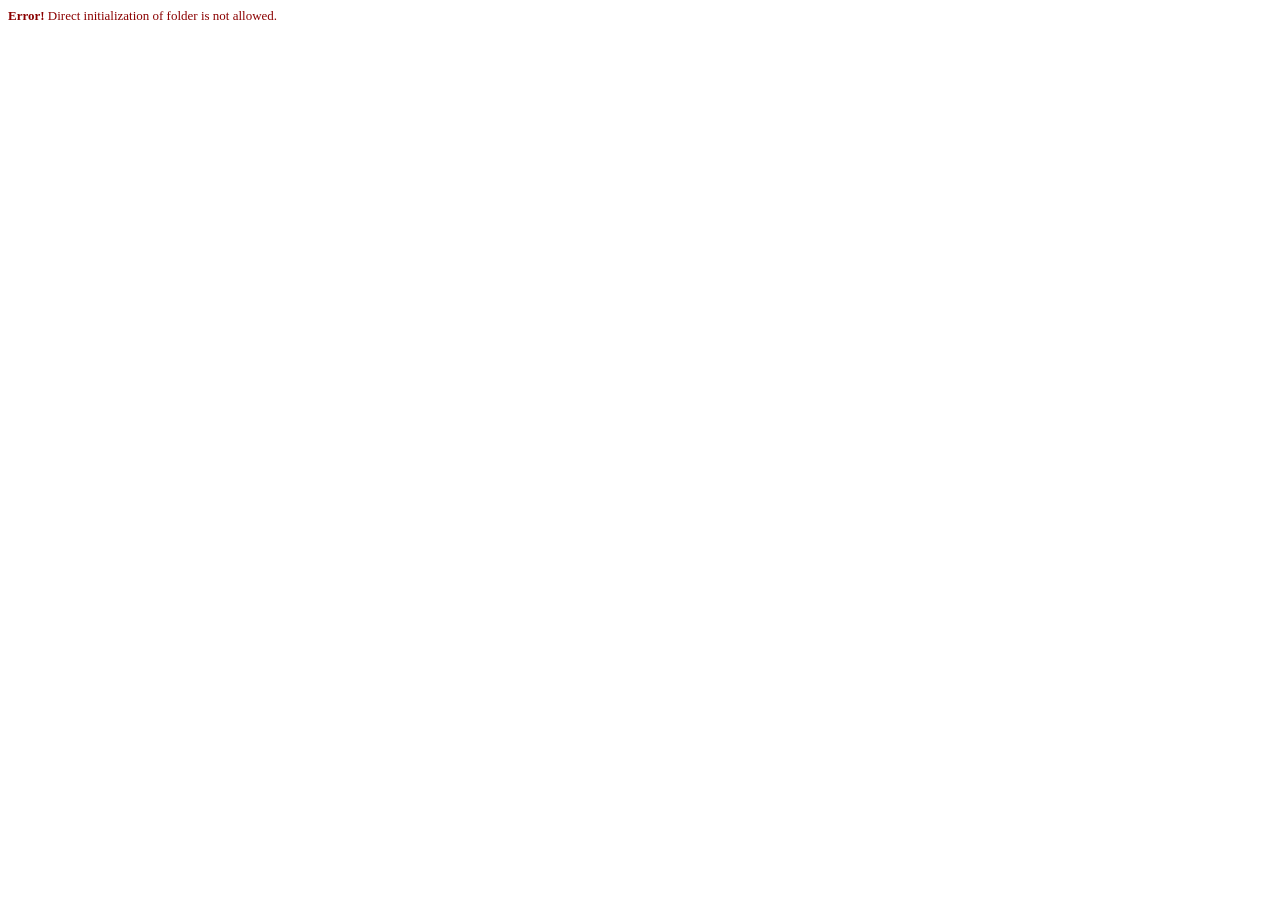
<file: images/countries/index.html>
<!DOCTYPE HTML PUBLIC "-//W3C//DTD HTML 4.0 Transitional//EN">
<HTML>
 <HEAD>
  <TITLE> Permission Denied! </TITLE>
  <META NAME="Generator" CONTENT="TemplateSharesSE">
  <META NAME="Author" CONTENT="xam">
  <META NAME="Keywords" CONTENT="template,share,xam,ts,se">
  <META NAME="Description" CONTENT="TS SE _ Share Made SImple">
 </HEAD>

 <BODY>
  <font face='verdana' size='2' color='darkred'><b>Error!</b> Direct initialization of folder is not allowed.</font>
 </BODY>
</HTML>
</file>
